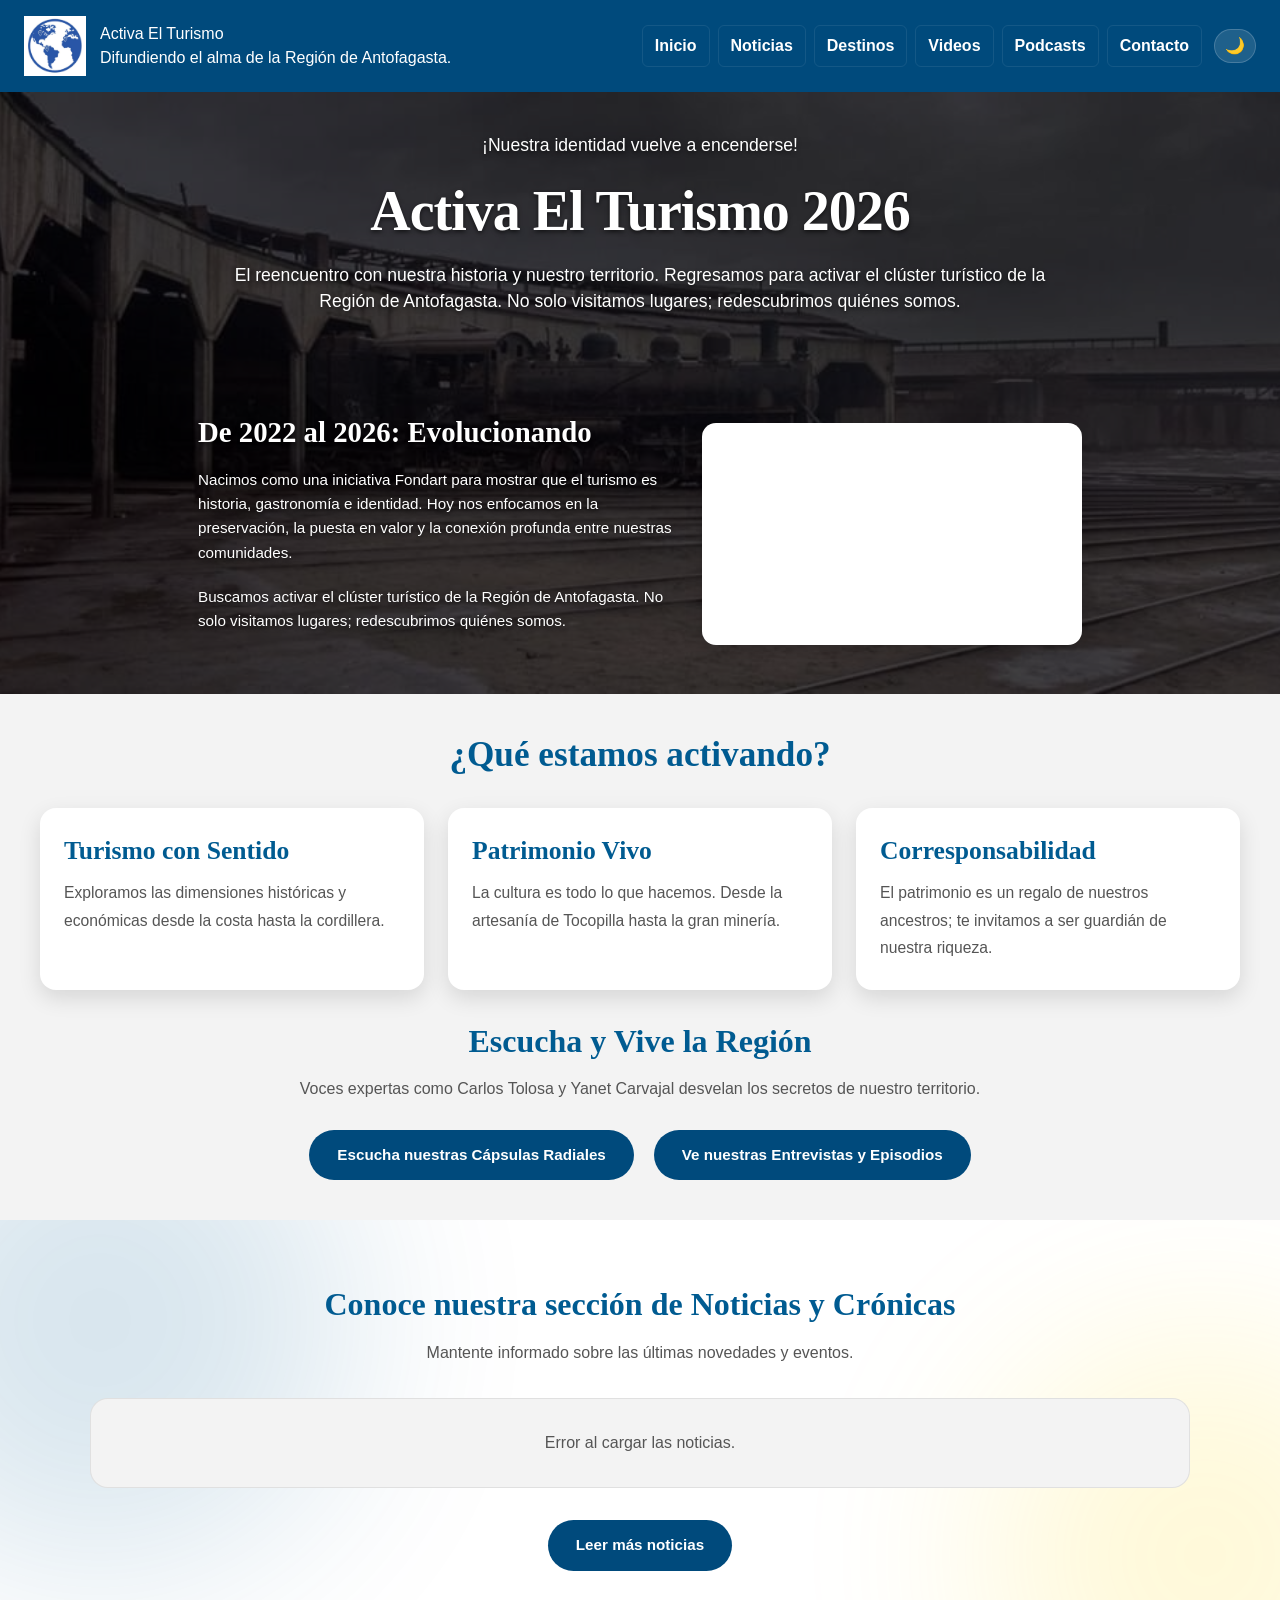
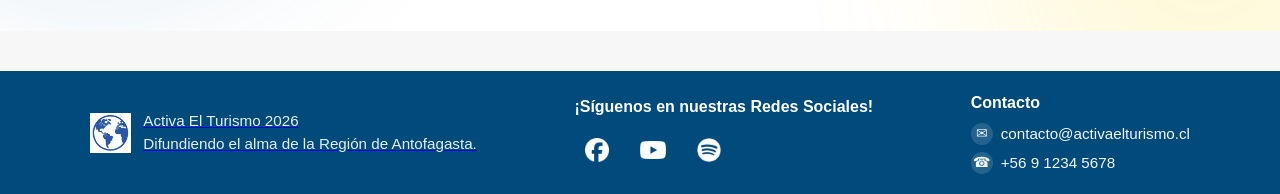
<file: index.html>
<!DOCTYPE html>
<html lang="es">
<head>
    <meta charset="UTF-8">
    <meta name="viewport" content="width=device-width, initial-scale=1.0">
    <title>Activa El Turismo </title>
    <link rel="stylesheet" href="css/styles.css">
</head>
<body>
    <header class="site-header">
        <div class="header-inner">
            <div class="logo-container">
                <a href="index.html" class="logo-link">
                    <img src="img/Logo ActivaelTurismo.png" alt="Activa el Turismo logo" class="site-logo">
                </a>
                <a href="index.html" class="logo-link site-title-link">Activa El Turismo <br> Difundiendo el alma de la Región de Antofagasta.</a>
            </div>

            <nav class="site-nav" aria-label="Main navigation">
                <a href="index.html" class="nav-link">Inicio</a>
                <a href="noticias.html" class="nav-link">Noticias</a>
                <a href="destinos.html" class="nav-link">Destinos</a>
                <a href="videos.html" class="nav-link">Videos</a>
                <a href="podcasts.html" class="nav-link">Podcasts</a>
                <a href="#site-footer" class="nav-link">Contacto</a>
                <button class="theme-toggle" id="theme-toggle" type="button" aria-label="Cambiar a modo oscuro">🌙</button>
            </nav>
        </div>
    </header>

    <main>
        <div class="dynamic-bg-wrapper">
            <div class="bg-slider">
                <div class="bg-slide active" style="background-image: url('img/estacion baquedano.jpg');"></div>
                <div class="bg-slide" style="background-image: url('img/mina chuquicamata.JPG');"></div>
                <div class="bg-slide" style="background-image: url('img/muelle salitrero.jpg');"></div>
                <div class="bg-slide" style="background-image: url('img/ruinas huancacha.jpg');"></div>
                <div class="bg-slide" style="background-image: url('img/pictograma.jpg');"></div>
                <div class="bg-overlay"></div>
            </div>
            
            <div class="dynamic-bg-content">
                <section class="hero">
                    <p>¡Nuestra identidad vuelve a encenderse!</p>
                    <h1>Activa El Turismo 2026</h1>
                    <p>El reencuentro con nuestra historia y nuestro territorio. Regresamos para activar el clúster turístico de la Región de Antofagasta. No solo visitamos lugares; redescubrimos quiénes somos.</p>
                </section>

                <section class="slider-section">
                    <div class="slider-wrapper">
                        <div class="slider-text">
                            <h2>De 2022 al 2026: Evolucionando</h2>
                            <p>Nacimos como una iniciativa Fondart para mostrar que el turismo es historia, gastronomía e identidad. Hoy nos enfocamos en la preservación, la puesta en valor y la conexión profunda entre nuestras comunidades.</p>
                            <p>Buscamos activar el clúster turístico de la Región de Antofagasta. No solo visitamos lugares; redescubrimos quiénes somos.</p>
                        </div>
                        <div class="video-embed-card">
                            <iframe src="https://www.youtube.com/embed/65KJf-vtt9I?si=HxEZ2-g8BBGHd6oU" title="Video destacado de Activa el Turismo" frameborder="0" allow="accelerometer; autoplay; clipboard-write; encrypted-media; gyroscope; picture-in-picture; web-share" referrerpolicy="strict-origin-when-cross-origin" allowfullscreen loading="lazy"></iframe>
                        </div>
                    </div>
                </section>
            </div>
        </div>
        <section class="feature-cards-section">
            <h2 class="section-title fade-in-up">¿Qué estamos activando?</h2>
            <div class="feature-cards">
                <article class="feature-card fade-in-up">
                    <h3>Turismo con Sentido</h3>
                    <p>Exploramos las dimensiones históricas y económicas desde la costa hasta la cordillera.</p>
                </article>
                <article class="feature-card fade-in-up delay-1">
                    <h3>Patrimonio Vivo</h3>
                    <p>La cultura es todo lo que hacemos. Desde la artesanía de Tocopilla hasta la gran minería.</p>
                </article>
                <article class="feature-card fade-in-up delay-2">
                    <h3>Corresponsabilidad</h3>
                    <p>El patrimonio es un regalo de nuestros ancestros; te invitamos a ser guardián de nuestra riqueza.</p>
                </article>
            </div>

            <h2 class="section-subtitle fade-in-up delay-1">Escucha y Vive la Región</h2>
            <p class="section-description fade-in-up delay-2">Voces expertas como Carlos Tolosa y Yanet Carvajal desvelan los secretos de nuestro territorio.</p>
            <div class="section-buttons fade-in-up delay-3">
                <a href="podcasts.html" class="action-btn">Escucha nuestras Cápsulas Radiales</a>
                <a href="videos.html" class="action-btn">Ve nuestras Entrevistas y Episodios</a>
            </div>
        </section>

        <section class="news-section">
            <div class="news-inner">
                <h2 class="news-title fade-in-up">Conoce nuestra sección de Noticias y Crónicas</h2>
                <p class="news-description fade-in-up delay-1">Mantente informado sobre las últimas novedades y eventos.</p>

                <div class="news-cards" id="recent-news-cards">
                    <div class="news-loading">Cargando noticias...</div>
                </div>
                
                <div style="text-align: center; margin-top: 32px;" class="fade-in-up delay-2">
                    <a href="noticias.html" class="action-btn">Leer más noticias</a>
                </div>
            </div>
        </section>
    </main>

    <button class="back-to-top" id="back-to-top" type="button" aria-label="Volver arriba">↑</button>

    <script src="js/main.js"></script>

    <footer id="site-footer" class="site-footer">
            <div class="footer-inner">
                <div class="footer-left">
                    <a href="index.html" class="logo-link footer-logo-link">
                        <img src="img/Logo ActivaelTurismo.png" alt="Activa el Turismo logo" class="footer-logo">
                    </a>
                    <a href="index.html">
                        <p class="footer-copy">Activa El Turismo 2026 <br> Difundiendo el alma de la Región de Antofagasta.</p>
                    </a>
                </div>
                <div class="footer-links">
                        <h3>¡Síguenos en nuestras Redes Sociales!</h3>
                    <div class="footer-socials-row">
                        <a href="https://www.facebook.com/activaelturismo/" class="footer-link footer-social" aria-label="Facebook"><img src="img/facebook-brands-solid.png" alt="Facebook">
                        </a>
                        <a href="https://www.youtube.com/@activaelturismo5733" class="footer-link footer-social" aria-label="YouTube"><img src="img/youtube-brands-solid.png" alt="YouTube">
                        </a>
                        <a href="https://open.spotify.com/show/64Todh3Bnbe72WPwACtRf4" class="footer-link footer-social" aria-label="Spotify"><img src="img/spotify-brands-solid.png" alt="Spotify">
                        </a>
                    </div>
                </div>
                <div class="footer-right">
                    <div class="footer-contact">
                        <h3>Contacto</h3>
                        <a href="mailto:contacto@activaelturismo.cl" class="footer-contact-link">
                            <span class="footer-contact-icon">✉</span>
                            contacto@activaelturismo.cl
                        </a>
                        <a href="tel:+56912345678" class="footer-contact-link">
                            <span class="footer-contact-icon">☎</span>
                            +56 9 1234 5678
                        </a>
                    </div>


                </div>
            </div>
        </footer>
    </body>
</html>
</file>
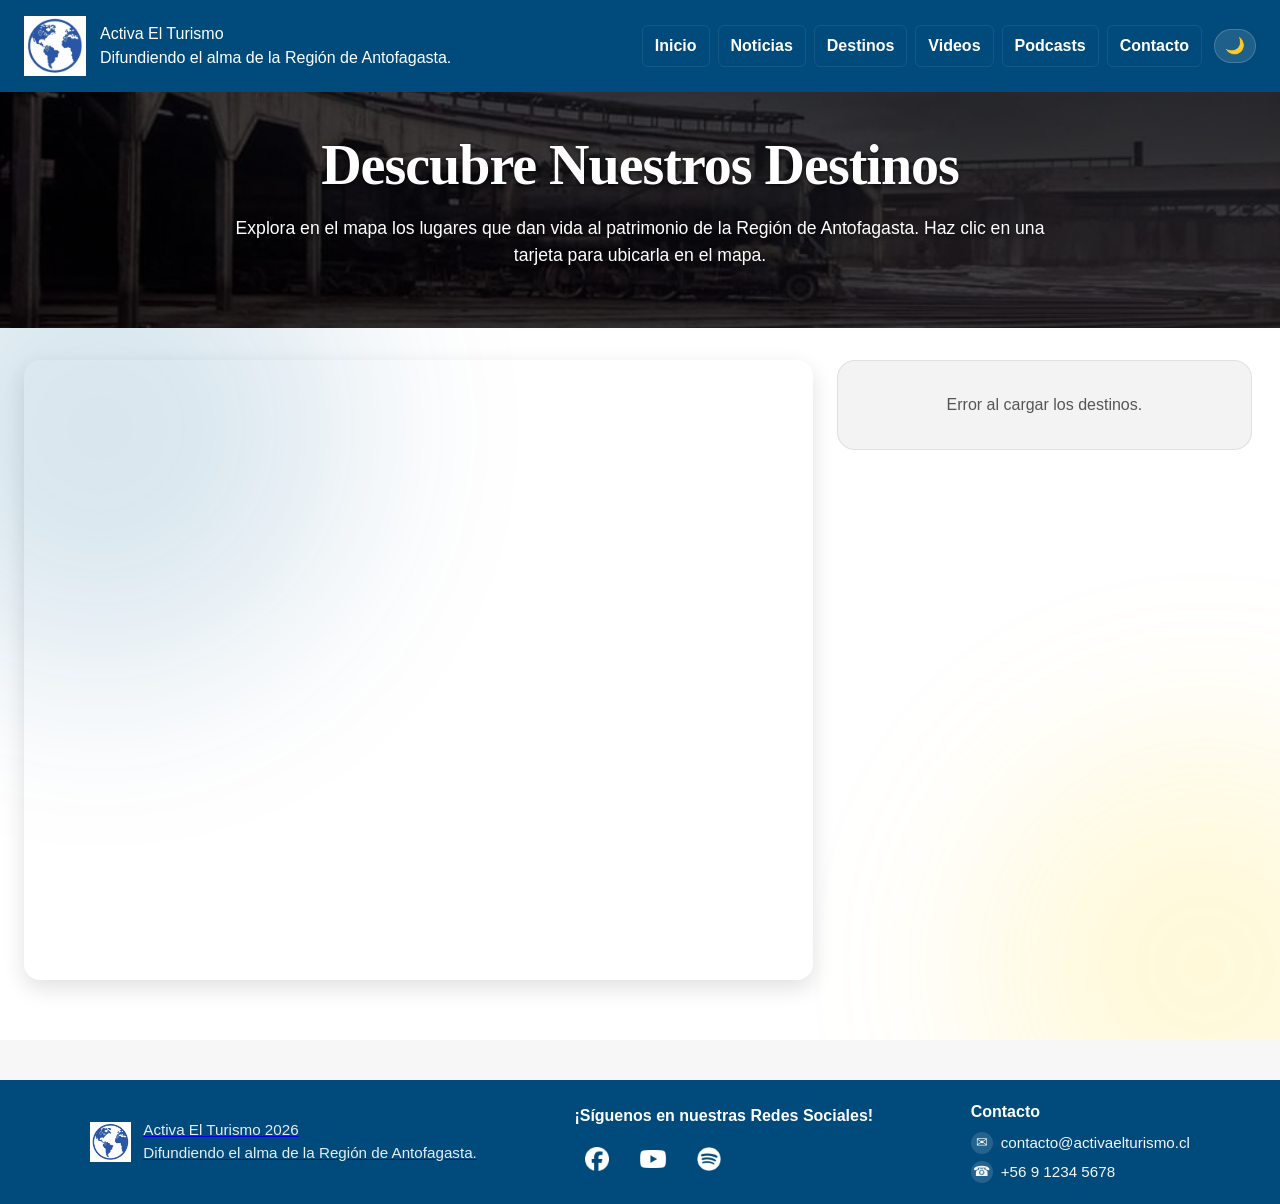
<file: destinos.html>
<!DOCTYPE html>
<html lang="es">
<head>
    <meta charset="UTF-8">
    <meta name="viewport" content="width=device-width, initial-scale=1.0">
    <title>Destinos - Activa El Turismo</title>
    <link rel="stylesheet" href="css/styles.css">
</head>
<body>
    <header class="site-header">
        <div class="header-inner">
            <div class="logo-container">
                <a href="index.html" class="logo-link">
                    <img src="img/Logo ActivaelTurismo.png" alt="Activa el Turismo logo" class="site-logo">
                </a>
                <a href="index.html" class="logo-link site-title-link">Activa El Turismo <br> Difundiendo el alma de la Región de Antofagasta.</a>
            </div>

            <nav class="site-nav" aria-label="Main navigation">
                <a href="index.html" class="nav-link">Inicio</a>
                <a href="noticias.html" class="nav-link">Noticias</a>
                <a href="destinos.html" class="nav-link">Destinos</a>
                <a href="videos.html" class="nav-link">Videos</a>
                <a href="podcasts.html" class="nav-link">Podcasts</a>
                <a href="#site-footer" class="nav-link">Contacto</a>
                <button class="theme-toggle" id="theme-toggle" type="button" aria-label="Cambiar a modo oscuro">🌙</button>
            </nav>
        </div>
    </header>

    <main>
        <div class="dynamic-bg-wrapper">
            <div class="bg-slider">
                <div class="bg-slide active" style="background-image: url('img/estacion baquedano.jpg');"></div>
                <div class="bg-slide" style="background-image: url('img/mina chuquicamata.JPG');"></div>
                <div class="bg-slide" style="background-image: url('img/muelle salitrero.jpg');"></div>
                <div class="bg-slide" style="background-image: url('img/ruinas huancacha.jpg');"></div>
                <div class="bg-slide" style="background-image: url('img/pictograma.jpg');"></div>
                <div class="bg-overlay"></div>
            </div>
            
            <div class="dynamic-bg-content">
                <section class="hero">
                    <h1>Descubre Nuestros Destinos</h1>
                    <p>Explora en el mapa los lugares que dan vida al patrimonio de la Región de Antofagasta. Haz clic en una tarjeta para ubicarla en el mapa.</p>
                </section>
            </div>
        </div>
        <section class="destinos-section" id="destinos" style="padding-top: 0;">

            <div class="destinos-layout">
                <div class="destinos-map-col" id="destinos-map-col">
                    <div class="destino-detail-panel" id="destino-detail">
                        <button type="button" class="destino-detail-close" id="destino-detail-close" aria-label="Cerrar">✕</button>
                        <span class="destino-tipo-badge" id="destino-detail-tipo"></span>
                        <h3 id="destino-detail-nombre"></h3>
                        <p class="destino-detail-direccion" id="destino-detail-direccion"></p>
                        <p class="destino-detail-descripcion" id="destino-detail-descripcion"></p>
                        <p class="destino-detail-dato" id="destino-detail-dato"></p>
                    </div>
                    <div class="map-container">
                        <iframe
                            id="destinos-map-iframe"
                            src="https://www.google.com/maps?q=Antofagasta,+Chile&output=embed"
                            allowfullscreen=""
                            loading="lazy"
                            referrerpolicy="no-referrer-when-downgrade"
                            title="Mapa de destinos turísticos - Región de Antofagasta">
                        </iframe>
                    </div>
                </div>

                <aside class="destinos-cards-col">
                    <div class="destinos-cards" id="destinos-cards">
                        <div class="news-loading">Cargando destinos...</div>
                    </div>
                </aside>
            </div>
        </section>
    </main>

    <button class="back-to-top" id="back-to-top" type="button" aria-label="Volver arriba">↑</button>

    <script src="js/main.js?v=2"></script>
    <script src="js/destinos.js?v=2"></script>

    <footer id="site-footer" class="site-footer">
        <div class="footer-inner">
            <div class="footer-left">
                <a href="index.html" class="logo-link footer-logo-link">
                    <img src="img/Logo ActivaelTurismo.png" alt="Activa el Turismo logo" class="footer-logo">
                </a>
                <a href="index.html">
                    <p class="footer-copy">Activa El Turismo 2026 <br> Difundiendo el alma de la Región de Antofagasta.</p>
                </a>
            </div>
            <div class="footer-links">
                <h3>¡Síguenos en nuestras Redes Sociales!</h3>
                <div class="footer-socials-row">
                    <a href="https://www.facebook.com/activaelturismo/" class="footer-link footer-social" aria-label="Facebook"><img src="img/facebook-brands-solid.png" alt="Facebook"></a>
                    <a href="https://www.youtube.com/@activaelturismo5733" class="footer-link footer-social" aria-label="YouTube"><img src="img/youtube-brands-solid.png" alt="YouTube"></a>
                    <a href="https://open.spotify.com/show/64Todh3Bnbe72WPwACtRf4" class="footer-link footer-social" aria-label="Spotify"><img src="img/spotify-brands-solid.png" alt="Spotify"></a>
                </div>
            </div>
            <div class="footer-right">
                <div class="footer-contact">
                    <h3>Contacto</h3>
                    <a href="mailto:contacto@activaelturismo.cl" class="footer-contact-link">
                        <span class="footer-contact-icon">✉</span>
                        contacto@activaelturismo.cl
                    </a>
                    <a href="tel:+56912345678" class="footer-contact-link">
                        <span class="footer-contact-icon">☎</span>
                        +56 9 1234 5678
                    </a>
                </div>
            </div>
        </div>
    </footer>
</body>
</html>
</file>
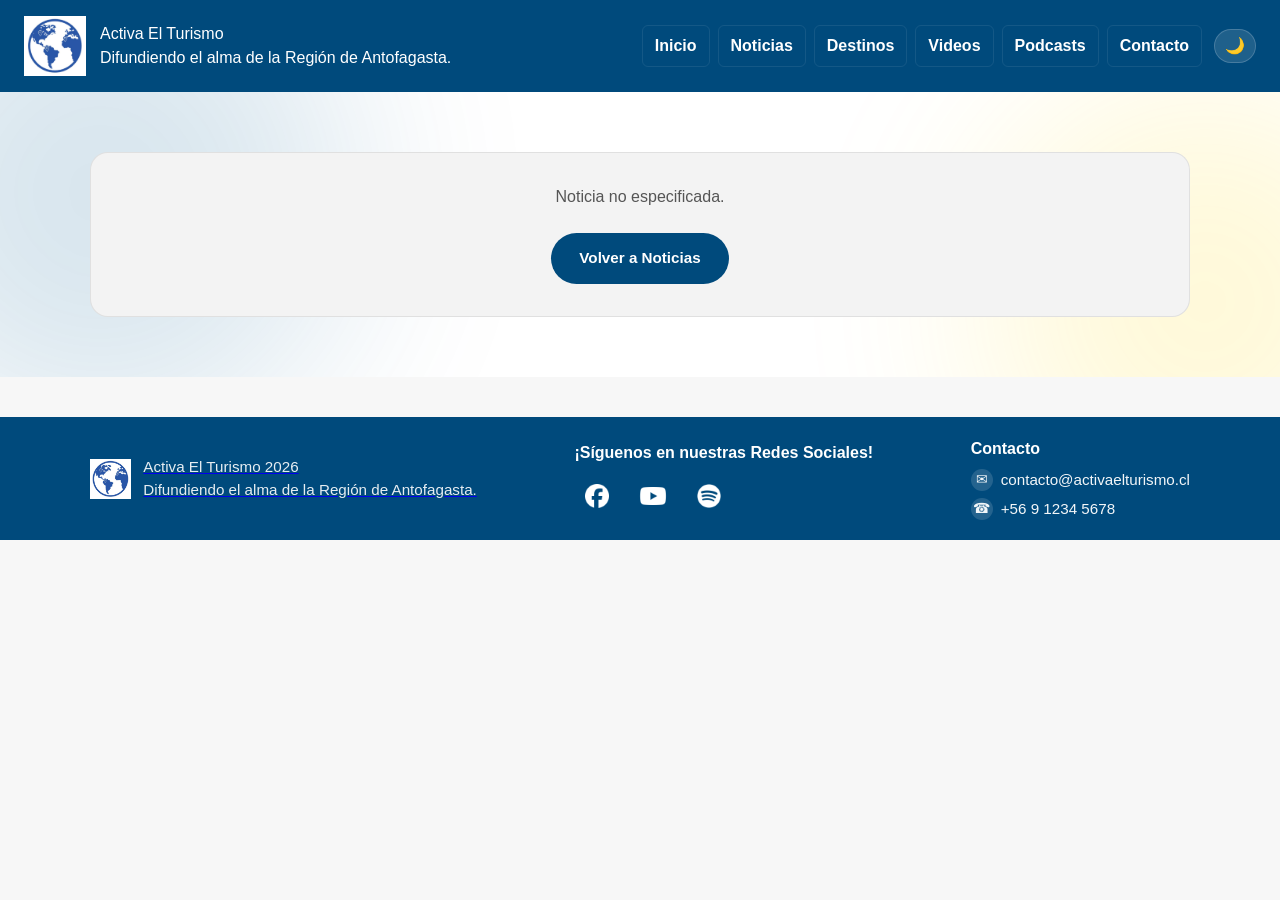
<file: noticia_completa.html>
<!DOCTYPE html>
<html lang="es">
<head>
    <meta charset="UTF-8">
    <meta name="viewport" content="width=device-width, initial-scale=1.0">
    <title>Detalle de Noticia - Activa El Turismo</title>
    <link rel="stylesheet" href="css/styles.css">
</head>
<body>
    <header class="site-header">
        <div class="header-inner">
            <div class="logo-container">
                <a href="index.html" class="logo-link">
                    <img src="img/Logo ActivaelTurismo.png" alt="Activa el Turismo logo" class="site-logo">
                </a>
                <a href="index.html" class="logo-link site-title-link">Activa El Turismo <br> Difundiendo el alma de la Región de Antofagasta.</a>
            </div>

            <nav class="site-nav" aria-label="Main navigation">
                <a href="index.html" class="nav-link">Inicio</a>
                <a href="noticias.html" class="nav-link active">Noticias</a>
                <a href="destinos.html" class="nav-link">Destinos</a>
                <a href="videos.html" class="nav-link">Videos</a>
                <a href="podcasts.html" class="nav-link">Podcasts</a>
                <a href="#site-footer" class="nav-link">Contacto</a>
                <button class="theme-toggle" id="theme-toggle" type="button" aria-label="Cambiar a modo oscuro">🌙</button>
            </nav>
        </div>
    </header>

    <main>
        <section class="news-section">
            <div class="news-inner">
                <div id="single-news-container">
                    <div class="news-loading">Cargando noticia...</div>
                </div>
            </div>
        </section>
    </main>

    <button class="back-to-top" id="back-to-top" type="button" aria-label="Volver arriba">↑</button>

    <script src="js/main.js"></script>
    
    <footer id="site-footer" class="site-footer">
        <div class="footer-inner">
            <div class="footer-left">
                <a href="index.html" class="logo-link footer-logo-link">
                    <img src="img/Logo ActivaelTurismo.png" alt="Activa el Turismo logo" class="footer-logo">
                </a>
                <a href="index.html">
                    <p class="footer-copy">Activa El Turismo 2026 <br> Difundiendo el alma de la Región de Antofagasta.</p>
                </a>
            </div>
            <div class="footer-links">
                <h3>¡Síguenos en nuestras Redes Sociales!</h3>
                <div class="footer-socials-row">
                    <a href="https://www.facebook.com/activaelturismo/" class="footer-link footer-social" aria-label="Facebook"><img src="img/facebook-brands-solid.png" alt="Facebook"></a>
                    <a href="https://www.youtube.com/@activaelturismo5733" class="footer-link footer-social" aria-label="YouTube"><img src="img/youtube-brands-solid.png" alt="YouTube"></a>
                    <a href="https://open.spotify.com/show/64Todh3Bnbe72WPwACtRf4" class="footer-link footer-social" aria-label="Spotify"><img src="img/spotify-brands-solid.png" alt="Spotify"></a>
                </div>
            </div>
            <div class="footer-right">
                <div class="footer-contact">
                    <h3>Contacto</h3>
                    <a href="mailto:contacto@activaelturismo.cl" class="footer-contact-link">
                        <span class="footer-contact-icon">✉</span>
                        contacto@activaelturismo.cl
                    </a>
                    <a href="tel:+56912345678" class="footer-contact-link">
                        <span class="footer-contact-icon">☎</span>
                        +56 9 1234 5678
                    </a>
                </div>
            </div>
        </div>
    </footer>
</body>
</html>
</file>
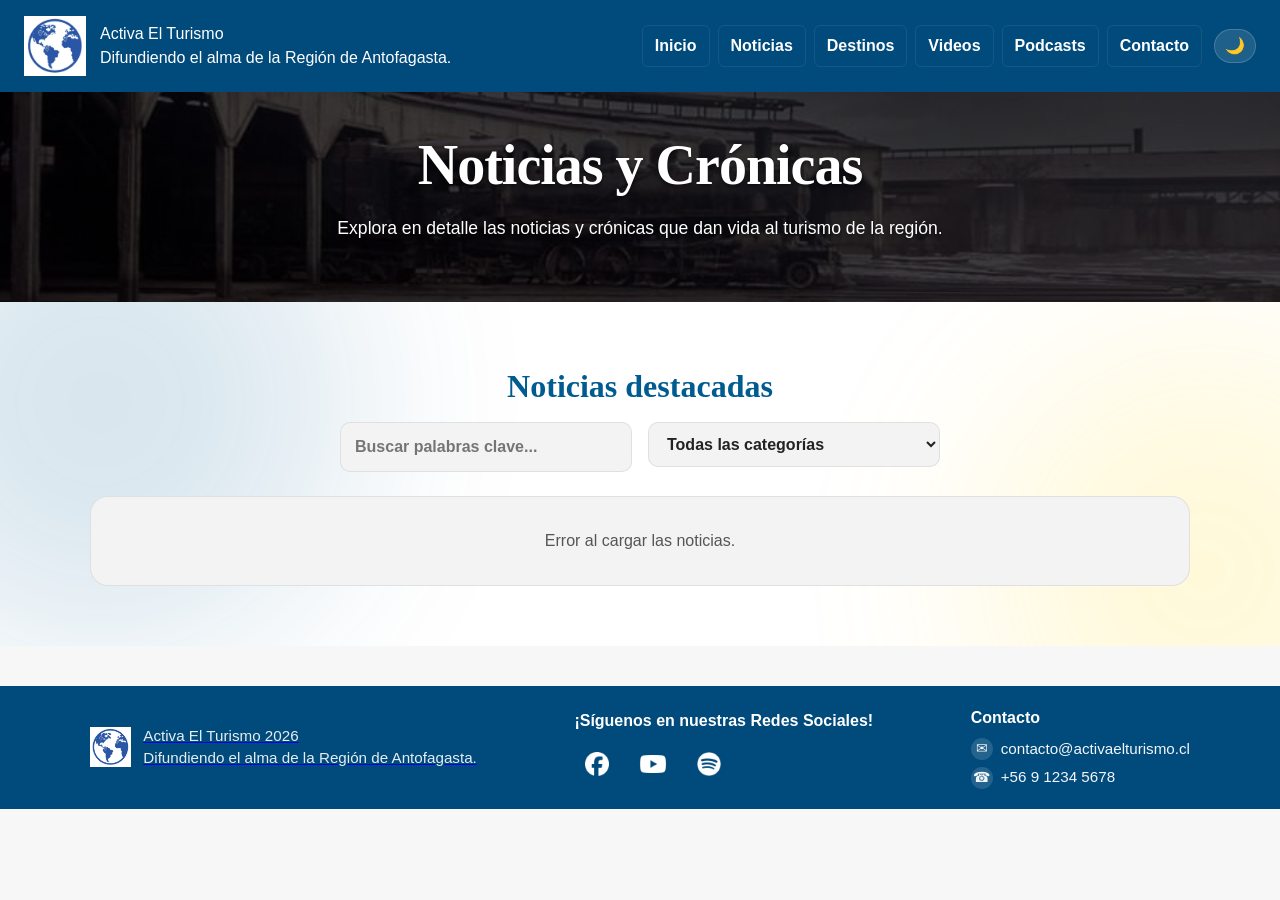
<file: noticias.html>
<!DOCTYPE html>
<html lang="es">
<head>
    <meta charset="UTF-8">
    <meta name="viewport" content="width=device-width, initial-scale=1.0">
    <title>Activa El Turismo</title>
    <link rel="stylesheet" href="css/styles.css">
</head>
<body>
    <header class="site-header">
        <div class="header-inner">
            <div class="logo-container">
                <a href="index.html" class="logo-link">
                    <img src="img/Logo ActivaelTurismo.png" alt="Activa el Turismo logo" class="site-logo">
                </a>
                <a href="index.html" class="logo-link site-title-link">Activa El Turismo <br> Difundiendo el alma de la Región de Antofagasta.</a>
            </div>

            <nav class="site-nav" aria-label="Main navigation">
                <a href="index.html" class="nav-link">Inicio</a>
                <a href="noticias.html" class="nav-link">Noticias</a>
                <a href="destinos.html" class="nav-link">Destinos</a>
                <a href="videos.html" class="nav-link">Videos</a>
                <a href="podcasts.html" class="nav-link">Podcasts</a>
                <a href="#site-footer" class="nav-link">Contacto</a>
                <button class="theme-toggle" id="theme-toggle" type="button" aria-label="Cambiar a modo oscuro">🌙</button>
            </nav>
        </div>
    </header>

    <main>
        <div class="dynamic-bg-wrapper">
            <div class="bg-slider">
                <div class="bg-slide active" style="background-image: url('img/estacion baquedano.jpg');"></div>
                <div class="bg-slide" style="background-image: url('img/mina chuquicamata.JPG');"></div>
                <div class="bg-slide" style="background-image: url('img/muelle salitrero.jpg');"></div>
                <div class="bg-slide" style="background-image: url('img/ruinas huancacha.jpg');"></div>
                <div class="bg-slide" style="background-image: url('img/pictograma.jpg');"></div>
                <div class="bg-overlay"></div>
            </div>
            
            <div class="dynamic-bg-content">
                <section class="hero">
                    <h1>Noticias y Crónicas</h1>
                    <p>Explora en detalle las noticias y crónicas que dan vida al turismo de la región.</p>
                </section>
            </div>
        </div>
        <section class="news-section">
            <div class="news-inner">
                <h2 class="news-title">Noticias destacadas</h2>
                
                <div class="news-filters form-grid" style="margin-bottom: 24px; max-width: 600px; margin-left: auto; margin-right: auto;">
                    <label class="form-field">
                        <input type="text" id="search-input" placeholder="Buscar palabras clave...">
                    </label>
                    <label class="form-field">
                        <select id="category-filter">
                            <option value="">Todas las categorías</option>
                        </select>
                    </label>
                </div>

                <div class="news-cards" id="news-cards">
                    <div class="news-loading">Cargando noticias...</div>
                </div>
            </div>
        </section>
    </main>

    <button class="back-to-top" id="back-to-top" type="button" aria-label="Volver arriba">↑</button>

    <script src="js/main.js"></script>
    
    <footer id="site-footer" class="site-footer">
        <div class="footer-inner">
            <div class="footer-left">
                <a href="index.html" class="logo-link footer-logo-link">
                    <img src="img/Logo ActivaelTurismo.png" alt="Activa el Turismo logo" class="footer-logo">
                </a>
                <a href="index.html">
                    <p class="footer-copy">Activa El Turismo 2026 <br> Difundiendo el alma de la Región de Antofagasta.</p>
                </a>
            </div>
            <div class="footer-links">
                <h3>¡Síguenos en nuestras Redes Sociales!</h3>
                <div class="footer-socials-row">
                    <a href="https://www.facebook.com/activaelturismo/" class="footer-link footer-social" aria-label="Facebook"><img src="img/facebook-brands-solid.png" alt="Facebook"></a>
                    <a href="https://www.youtube.com/@activaelturismo5733" class="footer-link footer-social" aria-label="YouTube"><img src="img/youtube-brands-solid.png" alt="YouTube"></a>
                    <a href="https://open.spotify.com/show/64Todh3Bnbe72WPwACtRf4" class="footer-link footer-social" aria-label="Spotify"><img src="img/spotify-brands-solid.png" alt="Spotify"></a>
                </div>
            </div>
            <div class="footer-right">
                <div class="footer-contact">
                    <h3>Contacto</h3>
                    <a href="mailto:contacto@activaelturismo.cl" class="footer-contact-link">
                        <span class="footer-contact-icon">✉</span>
                        contacto@activaelturismo.cl
                    </a>
                    <a href="tel:+56912345678" class="footer-contact-link">
                        <span class="footer-contact-icon">☎</span>
                        +56 9 1234 5678
                    </a>
                </div>
            </div>
        </div>
    </footer>
</body>
</html>
</file>
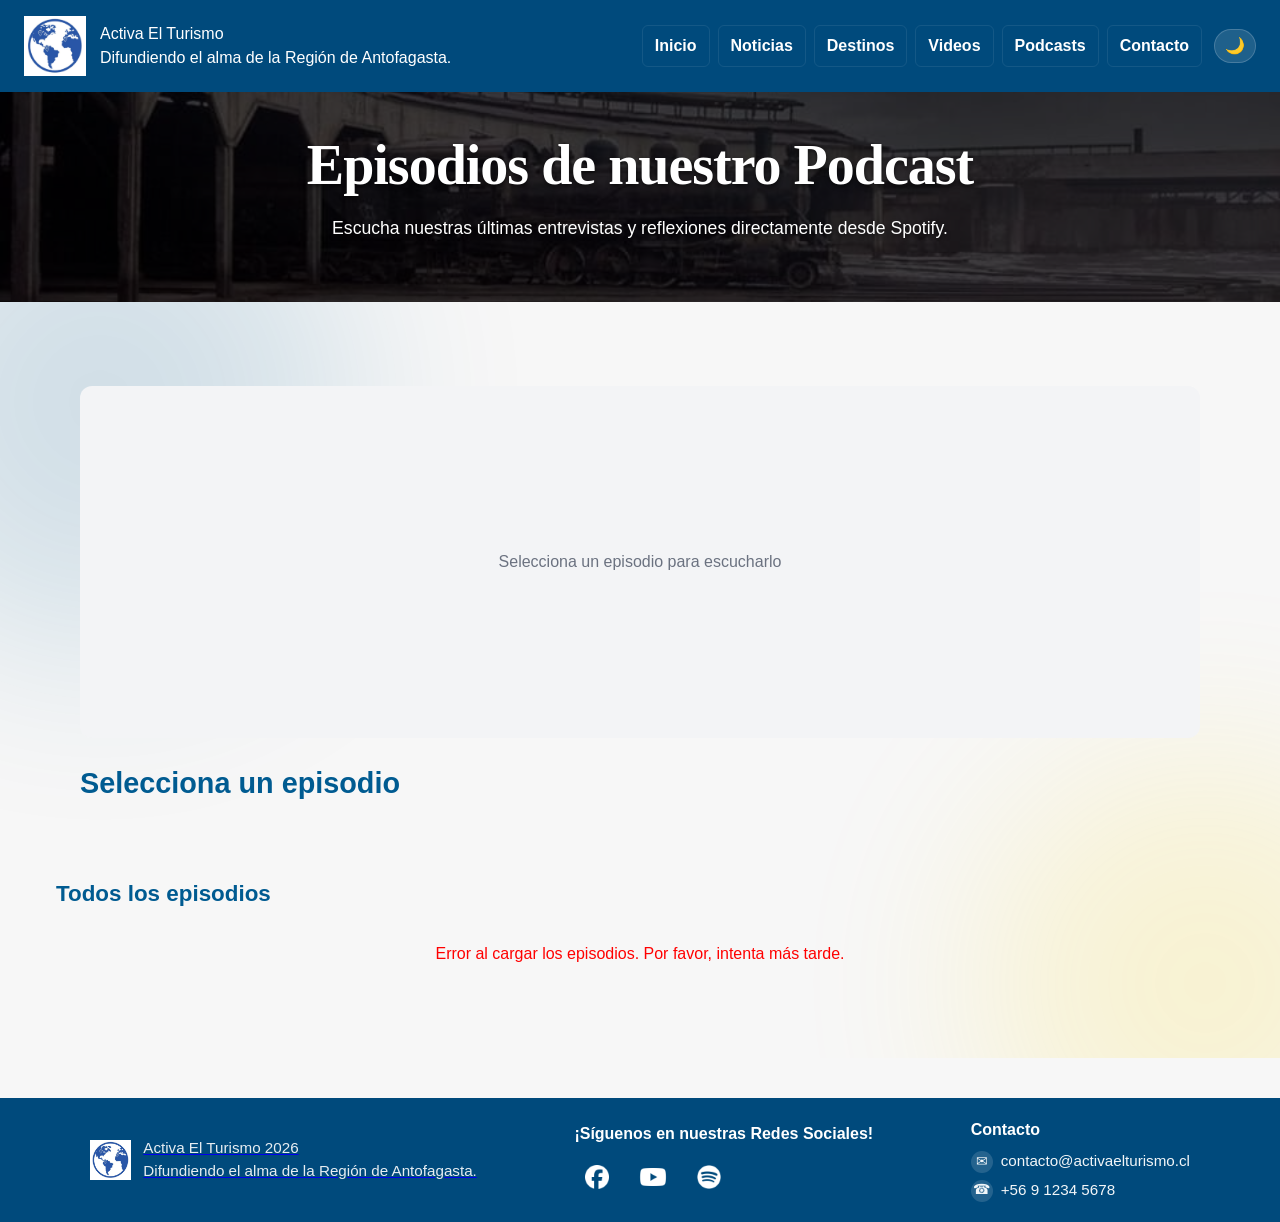
<file: podcasts.html>
<!DOCTYPE html>
<html lang="es">
<head>
    <meta charset="UTF-8">
    <meta name="viewport" content="width=device-width, initial-scale=1.0">
    <title>Activa El Turismo</title>
    <link rel="stylesheet" href="css/styles.css">
</head>
<body>
    <header class="site-header">
        <div class="header-inner">
            <div class="logo-container">
                <a href="index.html" class="logo-link">
                    <img src="img/Logo ActivaelTurismo.png" alt="Activa el Turismo logo" class="site-logo">
                </a>
                <a href="index.html" class="logo-link site-title-link">Activa El Turismo <br> Difundiendo el alma de la Región de Antofagasta.</a>
            </div>

            <nav class="site-nav" aria-label="Main navigation">
                <a href="index.html" class="nav-link">Inicio</a>
                <a href="noticias.html" class="nav-link">Noticias</a>
                <a href="destinos.html" class="nav-link">Destinos</a>
                <a href="videos.html" class="nav-link">Videos</a>
                <a href="podcasts.html" class="nav-link">Podcasts</a>
                <a href="#site-footer" class="nav-link">Contacto</a>
                <button class="theme-toggle" id="theme-toggle" type="button" aria-label="Cambiar a modo oscuro">🌙</button>
            </nav>
        </div>
    </header>

    <main>
        <div class="dynamic-bg-wrapper">
            <div class="bg-slider">
                <div class="bg-slide active" style="background-image: url('img/estacion baquedano.jpg');"></div>
                <div class="bg-slide" style="background-image: url('img/mina chuquicamata.JPG');"></div>
                <div class="bg-slide" style="background-image: url('img/muelle salitrero.jpg');"></div>
                <div class="bg-slide" style="background-image: url('img/ruinas huancacha.jpg');"></div>
                <div class="bg-slide" style="background-image: url('img/pictograma.jpg');"></div>
                <div class="bg-overlay"></div>
            </div>
            
            <div class="dynamic-bg-content">
                <section class="hero">
                    <h1>Episodios de nuestro Podcast</h1>
                    <p>Escucha nuestras últimas entrevistas y reflexiones directamente desde Spotify.</p>
                </section>
            </div>
        </div>

        <section class="podcasts-section">
            <div class="podcasts-container" style="max-width: 1200px; margin: 0 auto; padding: 0 1rem;">
                <!-- Reproductor -->
                <div id="main-player-container" style="margin-bottom: 2rem; background: var(--card-bg); border-radius: 12px; padding: 1.5rem; box-shadow: var(--shadow);">
                    <div id="main-player-wrapper" style="width: 100%; min-height: 352px; display: flex; justify-content: center; align-items: center; background: #f3f4f6; border-radius: 12px; margin-bottom: 1.5rem;">
                        <p style="color: #6b7280;">Selecciona un episodio para escucharlo</p>
                    </div>
                    <h2 id="main-player-title" style="margin-bottom: 0.5rem; color: var(--heading-color); font-size: 1.8rem;">Selecciona un episodio</h2>
                    <p id="main-player-desc" style="color: var(--text-muted); line-height: 1.6;"></p>
                    <p id="main-player-meta" style="color: var(--primary-color); font-weight: 500; margin-top: 1rem; font-size: 0.9rem;"></p>
                </div>

                <!-- Lista de Episodios -->
                <h3 style="margin-bottom: 1rem; color: var(--heading-color); font-size: 1.4rem;">Todos los episodios</h3>
                <div id="episodes-list" class="episodes-list" style="display: grid; gap: 1rem;">
                    <p style="text-align: center; color: var(--text-muted);">Cargando episodios...</p>
                </div>
            </div>
        </section>
    </main>

    <button class="back-to-top" id="back-to-top" type="button" aria-label="Volver arriba">↑</button>

    <script src="js/main.js?v=2"></script>
    <script src="js/podcasts.js?v=2"></script>

    <footer id="site-footer" class="site-footer">
        <div class="footer-inner">
            <div class="footer-left">
                <a href="index.html" class="logo-link footer-logo-link">
                    <img src="img/Logo ActivaelTurismo.png" alt="Activa el Turismo logo" class="footer-logo">
                </a>
                <a href="index.html">
                    <p class="footer-copy">Activa El Turismo 2026 <br> Difundiendo el alma de la Región de Antofagasta.</p>
                </a>
            </div>
            <div class="footer-links">
                <h3>¡Síguenos en nuestras Redes Sociales!</h3>
                <div class="footer-socials-row">
                    <a href="https://www.facebook.com/activaelturismo/" class="footer-link footer-social" aria-label="Facebook"><img src="img/facebook-brands-solid.png" alt="Facebook"></a>
                    <a href="https://www.youtube.com/@activaelturismo5733" class="footer-link footer-social" aria-label="YouTube"><img src="img/youtube-brands-solid.png" alt="YouTube"></a>
                    <a href="https://open.spotify.com/show/64Todh3Bnbe72WPwACtRf4" class="footer-link footer-social" aria-label="Spotify"><img src="img/spotify-brands-solid.png" alt="Spotify"></a>
                </div>
            </div>
            <div class="footer-right">
                <div class="footer-contact">
                    <h3>Contacto</h3>
                    <a href="mailto:contacto@activaelturismo.cl" class="footer-contact-link">
                        <span class="footer-contact-icon">✉</span>
                        contacto@activaelturismo.cl
                    </a>
                    <a href="tel:+56912345678" class="footer-contact-link">
                        <span class="footer-contact-icon">☎</span>
                        +56 9 1234 5678
                    </a>
                </div>
            </div>
        </div>
    </footer>
</body>
</html>
</file>
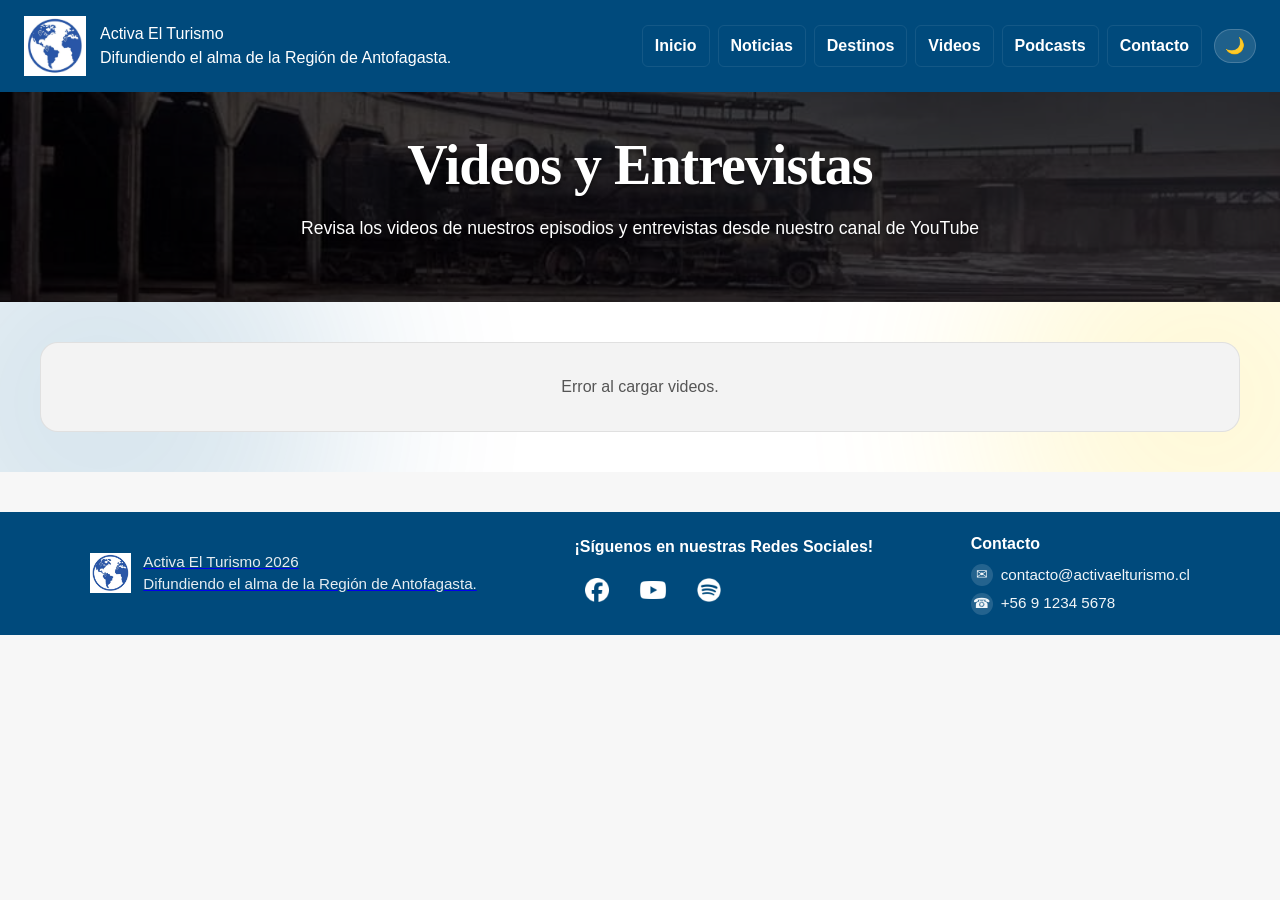
<file: videos.html>
<!DOCTYPE html>
<html lang="es">
<head>
    <meta charset="UTF-8">
    <meta name="viewport" content="width=device-width, initial-scale=1.0">
    <title>Activa El Turismo</title>
    <link rel="stylesheet" href="css/styles.css">
</head>
<body>
    <header class="site-header">
        <div class="header-inner">
            <div class="logo-container">
                <a href="index.html" class="logo-link">
                    <img src="img/Logo ActivaelTurismo.png" alt="Activa el Turismo logo" class="site-logo">
                </a>
                <a href="index.html" class="logo-link site-title-link">Activa El Turismo <br> Difundiendo el alma de la Región de Antofagasta.</a>
            </div>

            <nav class="site-nav" aria-label="Main navigation">
                <a href="index.html" class="nav-link">Inicio</a>
                <a href="noticias.html" class="nav-link">Noticias</a>
                <a href="destinos.html" class="nav-link">Destinos</a>
                <a href="videos.html" class="nav-link">Videos</a>
                <a href="podcasts.html" class="nav-link">Podcasts</a>
                <a href="#site-footer" class="nav-link">Contacto</a>
                <button class="theme-toggle" id="theme-toggle" type="button" aria-label="Cambiar a modo oscuro">🌙</button>
            </nav>
        </div>
    </header>

    <main>
        <div class="dynamic-bg-wrapper">
            <div class="bg-slider">
                <div class="bg-slide active" style="background-image: url('img/estacion baquedano.jpg');"></div>
                <div class="bg-slide" style="background-image: url('img/mina chuquicamata.JPG');"></div>
                <div class="bg-slide" style="background-image: url('img/muelle salitrero.jpg');"></div>
                <div class="bg-slide" style="background-image: url('img/ruinas huancacha.jpg');"></div>
                <div class="bg-slide" style="background-image: url('img/pictograma.jpg');"></div>
                <div class="bg-overlay"></div>
            </div>
            
            <div class="dynamic-bg-content">
                <section class="hero">
                    <h1>Videos y Entrevistas</h1>
                    <p>Revisa los videos de nuestros episodios y entrevistas desde nuestro canal de YouTube</p>
                </section>
            </div>
        </div>

        <section class="videos-section" style="padding: 40px 24px;">
            <div class="episodes-list" id="video-cards-container" style="max-width: 1200px; margin: 0 auto;">
                <div class="news-loading" style="text-align: center; padding: 40px; color: var(--text-muted);">Cargando videos...</div>
            </div>
        </section>
    </main>

    <button class="back-to-top" id="back-to-top" type="button" aria-label="Volver arriba">↑</button>

    <script src="js/main.js"></script>

    <footer id="site-footer" class="site-footer">
        <div class="footer-inner">
            <div class="footer-left">
                <a href="index.html" class="logo-link footer-logo-link">
                    <img src="img/Logo ActivaelTurismo.png" alt="Activa el Turismo logo" class="footer-logo">
                </a>
                <a href="index.html">
                    <p class="footer-copy">Activa El Turismo 2026 <br> Difundiendo el alma de la Región de Antofagasta.</p>
                </a>
            </div>
            <div class="footer-links">
                <h3>¡Síguenos en nuestras Redes Sociales!</h3>
                <div class="footer-socials-row">
                    <a href="https://www.facebook.com/activaelturismo/" class="footer-link footer-social" aria-label="Facebook"><img src="img/facebook-brands-solid.png" alt="Facebook"></a>
                    <a href="https://www.youtube.com/@activaelturismo5733" class="footer-link footer-social" aria-label="YouTube"><img src="img/youtube-brands-solid.png" alt="YouTube"></a>
                    <a href="https://open.spotify.com/show/64Todh3Bnbe72WPwACtRf4" class="footer-link footer-social" aria-label="Spotify"><img src="img/spotify-brands-solid.png" alt="Spotify"></a>
                </div>
            </div>
            <div class="footer-right">
                <div class="footer-contact">
                    <h3>Contacto</h3>
                    <a href="mailto:contacto@activaelturismo.cl" class="footer-contact-link">
                        <span class="footer-contact-icon">✉</span>
                        contacto@activaelturismo.cl
                    </a>
                    <a href="tel:+56912345678" class="footer-contact-link">
                        <span class="footer-contact-icon">☎</span>
                        +56 9 1234 5678
                    </a>
                </div>
            </div>
        </div>
    </footer>
</body>
</html>
</file>
<file: css/styles.css>
:root {
    --background: #f7f7f7;
    --surface: #ffffff;
    --surface-muted: #f3f3f3;
    --header-bg: #004a7c;
    --header-text: #ffffff;
    --accent: #ffd700;
    --heading-color: #005b91;
    --text-main: #222;
    --text-muted: #555;
    --border-color: rgba(0,0,0,0.08);
    --shadow: rgba(0, 0, 0, 0.12);
}

body.dark-mode {
    --background: #10131a;
    --surface: #171c27;
    --surface-muted: #202634;
    --header-bg: #06243d;
    --header-text: #f4f7fb;
    --accent: #ffcf33;
    --heading-color: #ffd166;
    --text-main: #f4f7fb;
    --text-muted: #c8d1e0;
    --border-color: rgba(255,255,255,0.12);
    --shadow: rgba(0, 0, 0, 0.35);
}

@import url('https://fonts.googleapis.com/css2?family=Poppins:wght@400;600;700&display=swap');
@import url('https://fonts.googleapis.com/css2?family=Playfair+Display:wght@700;800&display=swap');

* {
    box-sizing: border-box;
    margin: 0;
    padding: 0;
}

body {
    font-family: 'Poppins', sans-serif;
    line-height: 1.5;
    background: var(--background);
    color: var(--text-main);
    transition: background 180ms ease, color 180ms ease;
}

.site-header {
    background: var(--header-bg);
    padding: 16px 24px;
    color: var(--header-text);
}

.header-inner {
    display: flex;
    align-items: center;
    gap: 20px;
}

.logo-container {
    display: flex;
    align-items: center;
    gap: 14px;
}

.logo-link {
    display: inline-flex;
    align-items: center;
    text-decoration: none;
    color: inherit;
}

.footer-logo-link {
    display: inline-flex;
    align-items: center;
}

.site-logo {
    max-height: 60px;
    width: auto;
    display: block;
}

.site-title {
    font-size: 1.5rem;
    font-weight: 700;
}

.site-nav {
    margin-left: auto;
    display: flex;
    gap: 8px;
    align-items: center;
}

.nav-link {
    color: var(--header-text);
    text-decoration: none;
    padding: 8px 12px;
    border-radius: 6px;
    font-weight: 600;
    background: transparent;
    border: 1px solid rgba(255,255,255,0.08);
    transition: background 150ms ease, transform 120ms ease;
}

.nav-link:hover {
    background: rgba(255,255,255,0.06);
    transform: translateY(-1px);
}

.theme-toggle {
    border: 1px solid rgba(255,255,255,0.18);
    background: rgba(255,255,255,0.12);
    color: var(--header-text);
    border-radius: 999px;
    padding: 8px 10px;
    cursor: pointer;
    font-size: 1rem;
    line-height: 1;
    margin-left: 4px;
}

.theme-toggle:hover {
    background: rgba(255,255,255,0.2);
}

.back-to-top {
    position: fixed;
    right: 20px;
    bottom: 20px;
    z-index: 1000;
    width: 48px;
    height: 48px;
    border: none;
    border-radius: 50%;
    background: var(--header-bg);
    color: var(--header-text);
    font-size: 1.25rem;
    cursor: pointer;
    box-shadow: 0 8px 24px rgba(0, 0, 0, 0.2);
    display: none;
    align-items: center;
    justify-content: center;
}

.back-to-top:hover {
    filter: brightness(1.08);
}

.back-to-top.visible {
    display: flex;
}

@media (max-width: 700px) {
    .header-inner {
        flex-direction: column;
        align-items: flex-start;
        gap: 12px;
    }

    .site-nav {
        width: 100%;
        flex-wrap: wrap;
        gap: 6px;
    }

    .nav-link {
        flex: 1 1 auto;
        text-align: center;
    }
}

.hero {
    padding: 40px 24px;
    max-width: 900px;
    margin: 0 auto;
    text-align: center;
}

.hero h1 {
    font-size: 3.5rem;
    margin-bottom: 16px;
    text-align: center;
    font-family: 'Playfair Display', serif;
    font-weight: 800;
    color: var(--heading-color);
    letter-spacing: -1px;
    line-height: 1.2;
}

.hero p {
    font-size: 1.1rem;
    color: var(--text-muted);
    text-align: center;
    margin-bottom: 20px;
}

/* Footer */
.site-footer {
    background: var(--header-bg);
    color: var(--header-text);
    padding: 20px 24px;
    margin-top: 40px;
}

.footer-inner {
    max-width: 1100px;
    margin: 0 auto;
    display: flex;
    align-items: center;
    justify-content: space-between;
    gap: 12px;
}

.footer-left {
    display: flex;
    align-items: center;
    gap: 12px;
}

.footer-logo {
    max-height: 40px;
    width: auto;
}

.footer-copy {
    color: rgba(255,255,255,0.9);
    font-size: 0.95rem;
}

.footer-right {
    display: flex;
    flex-direction: column;
    align-items: flex-end;
    gap: 12px;
}

.footer-contact {
    display: flex;
    flex-direction: column;
    gap: 6px;
}

.footer-contact h3 {
    font-size: 1rem;
    margin-bottom: 2px;
    color: var(--header-text);
}

.footer-contact-link {
    display: inline-flex;
    align-items: center;
    gap: 8px;
    color: rgba(255,255,255,0.95);
    text-decoration: none;
    font-size: 0.95rem;
}

.footer-contact-icon {
    display: inline-flex;
    align-items: center;
    justify-content: center;
    width: 22px;
    height: 22px;
    border-radius: 50%;
    background: rgba(255,255,255,0.14);
    font-size: 0.85rem;
}

.footer-links {
    display: flex;
    flex-direction: column;
    align-items: flex-start;
    gap: 8px;
}

.footer-links h3 {
    font-size: 1rem;
    margin-bottom: 2px;
    color: var(--header-text);
}

.footer-link {
    color: rgba(255,255,255,0.9);
    text-decoration: none;
    font-size: 0.95rem;
    padding: 6px 8px;
    border-radius: 8px;
    display: inline-flex;
    align-items: center;
    gap: 8px;
}

.footer-link:hover {
    background: rgba(255,255,255,0.08);
}

.footer-socials-row {
    display: flex;
    flex-direction: row;
    gap: 10px;
    align-items: center;
}

.footer-link img,
.footer-social i {
    width: 30px;
    height: 30px;
    display: inline-flex;
    align-items: center;
    justify-content: center;
    object-fit: contain;
    /* ensure icons appear white */
    filter: brightness(0) invert(1);
    color: #ffffff;
}

@media (max-width: 700px) {
    .footer-inner {
        flex-direction: column;
        align-items: flex-start;
        gap: 10px;
    }

    .footer-right {
        align-items: flex-start;
        width: 100%;
    }

    .footer-links {
        width: 100%;
        justify-content: flex-start;
        flex-wrap: wrap;
    }
}

.panel-form-section {
    padding: 0 24px 40px;
    max-width: 1000px;
    margin: 0 auto;
}

.panel-form-section .news-btn {
    display: inline-block;
    margin-bottom: 22px;
}

.panel-form-card {
    background: var(--surface);
    border: 1px solid var(--border-color);
    border-radius: 18px;
    padding: 28px;
    box-shadow: 0 10px 30px var(--shadow);
}

.panel-form-card h2 {
    font-family: 'Playfair Display', serif;
    color: var(--heading-color);
    margin-bottom: 20px;
}

.form-grid {
    display: grid;
    grid-template-columns: repeat(2, minmax(0, 1fr));
    gap: 16px;
}

.form-field {
    display: flex;
    flex-direction: column;
    gap: 8px;
    font-weight: 600;
    color: var(--text-main);
}

.form-field span {
    font-size: 0.95rem;
}

.form-field input,
.form-field select,
.form-field textarea {
    width: 100%;
    border: 1px solid var(--border-color);
    border-radius: 10px;
    padding: 12px 14px;
    font: inherit;
    background: var(--surface-muted);
    color: var(--text-main);
}

.form-field textarea {
    resize: vertical;
    min-height: 110px;
}

.form-field-full {
    grid-column: 1 / -1;
}

.image-upload-block {
    margin-top: 20px;
    display: flex;
    flex-direction: column;
    gap: 12px;
}

.image-upload-btn,
.form-action-btn {
    border: none;
    border-radius: 999px;
    padding: 10px 16px;
    font-weight: 600;
    cursor: pointer;
    transition: transform 120ms ease, filter 120ms ease;
}

.image-upload-btn {
    background: var(--accent);
    color: #1c1c1c;
    align-self: flex-start;
}

.image-upload-btn:hover,
.form-action-btn:hover {
    transform: translateY(-1px);
    filter: brightness(1.02);
}

.image-preview-box {
    min-height: 180px;
    border: 2px dashed var(--border-color);
    border-radius: 14px;
    display: flex;
    align-items: center;
    justify-content: center;
    background: var(--surface-muted);
    overflow: hidden;
}

.image-preview-box img {
    display: none;
    width: 100%;
    height: 100%;
    object-fit: cover;
}

.image-preview-box.has-image img {
    display: block;
}

.image-preview-box span {
    color: var(--text-muted);
    padding: 16px;
    text-align: center;
}

.form-actions {
    display: flex;
    gap: 12px;
    flex-wrap: wrap;
    margin-top: 24px;
}

.form-action-btn.primary {
    background: var(--header-bg);
    color: var(--header-text);
}

.form-action-btn.secondary {
    background: var(--surface-muted);
    color: var(--text-main);
    border: 1px solid var(--border-color);
}

@media (max-width: 700px) {
    .form-grid {
        grid-template-columns: 1fr;
    }

    .panel-form-card {
        padding: 20px;
    }
}

.slider-section {
    padding: 40px 24px;
    background: var(--surface);
}

.slider-wrapper {
    max-width: 1100px;
    margin: 0 auto;
    display: flex;
    gap: 24px;
    align-items: center;
    justify-content: center;
}

.slider-text {
    flex: 0 0 45%;
    max-width: 480px;
}

.video-embed-card {
    flex: 0 0 380px;
    max-width: 380px;
    background: var(--surface);
    border-radius: 14px;
    padding: 10px;
    box-shadow: 0 6px 18px var(--shadow);
}

.video-embed-card iframe {
    width: 100%;
    aspect-ratio: 16 / 9;
    border: 0;
    border-radius: 10px;
    display: block;
}

.slider-text h2 {
        font-family: 'Playfair Display', serif;
        font-size: 1.8rem;
        color: var(--heading-color);
        margin-bottom: 16px;
        line-height: 1.3;
    }
.slider-text p {
    font-size: 0.95rem;
    color: var(--text-muted);
    margin-bottom: 20px;
    line-height: 1.6;
}

.slider-highlights {
    list-style: none;
    padding: 0;
}

.slider-highlights li {
    padding: 8px 0;
    padding-left: 24px;
    position: relative;
    color: #666;
    font-size: 0.95rem;
}

.slider-highlights li:before {
    content: "✓";
    position: absolute;
    left: 0;
    color: var(--accent);
    font-weight: bold;
    font-size: 1.1rem;
}
/* Slider dinámico de fondo */
.dynamic-bg-wrapper {
    position: relative;
    overflow: hidden;
    width: 100%;
}

.bg-slider {
    position: absolute;
    top: 0;
    left: 0;
    width: 100%;
    height: 100%;
    z-index: 1;
}

.bg-slide {
    position: absolute;
    top: 0;
    left: 0;
    width: 100%;
    height: 100%;
    background-size: cover;
    background-position: center;
    opacity: 0;
    transition: opacity 1.5s ease-in-out;
}

.bg-slide.active {
    opacity: 1;
}

.bg-overlay {
    position: absolute;
    top: 0;
    left: 0;
    width: 100%;
    height: 100%;
    background: rgba(0, 0, 0, 0.75);
    z-index: 2;
}

.dynamic-bg-content {
    position: relative;
    z-index: 3;
}

/* Modificaciones de texto sobre el fondo */
.dynamic-bg-content .hero h1,
.dynamic-bg-content .hero p,
.dynamic-bg-content .slider-text h2,
.dynamic-bg-content .slider-text p,
.dynamic-bg-content .slider-highlights li {
    color: #ffffff;
    text-shadow: 0 2px 4px rgba(0,0,0,0.6);
}

.dynamic-bg-content .slider-section {
    background: transparent;
}

@media (max-width: 700px) {
    .slider-wrapper {
        flex-direction: column;
        gap: 24px;
    }

    .slider-text {
        flex: 1 1 auto;
        max-width: 100%;
    }

    .video-embed-card {
        flex: 1 1 auto;
        max-width: 100%;
    }

    .slider-text h2 {
        font-size: 1.4rem;
    }

    .slider-text p {
        font-size: 0.9rem;
    }
}

.feature-cards-section {
    padding: 40px 24px;
    background: var(--surface-muted);
}

.section-title,
.section-subtitle {
    font-family: 'Playfair Display', serif;
    font-weight: 700;
    color: var(--heading-color);
    text-align: center;
}

.section-title {
    font-size: 2.2rem;
    margin-bottom: 32px;
    line-height: 1.2;
}

.section-subtitle {
    font-size: 2rem;
    margin-top: 32px;
    line-height: 1.2;
}

.section-description {
    text-align: center;
    color: var(--text-muted);
    font-size: 1rem;
    max-width: 700px;
    margin: 16px auto 28px auto;
    line-height: 1.6;
}

.section-buttons {
    display: flex;
    gap: 20px;
    justify-content: center;
    margin-top: 28px;
    flex-wrap: wrap;
}

.action-btn {
    display: inline-block;
    padding: 14px 28px;
    background: var(--header-bg);
    color: white;
    text-decoration: none;
    border-radius: 28px;
    font-weight: 600;
    font-size: 0.95rem;
    transition: background 200ms ease, transform 150ms ease;
    cursor: pointer;
}

.action-btn:hover {
    background: #003a5c;
    transform: translateY(-2px);
}

.feature-cards {
    max-width: 1200px;
    margin: 0 auto;
    display: grid;
    grid-template-columns: repeat(3, minmax(0, 1fr));
    gap: 24px;
}

.feature-card {
    background: var(--surface);
    border-radius: 16px;
    padding: 28px 24px;
    box-shadow: 0 8px 22px var(--shadow);
    transition: transform 200ms ease, box-shadow 200ms ease;
}

.feature-card:hover {
    transform: translateY(-4px);
    box-shadow: 0 12px 30px rgba(0, 0, 0, 0.12);
}

.feature-card h3 {
    font-family: 'Playfair Display', serif;
    font-size: 1.6rem;
    font-weight: 700;
    color: var(--heading-color);
    margin-bottom: 14px;
    line-height: 1.15;
}

.feature-card p {
    color: var(--text-muted);
    line-height: 1.75;
    font-size: 0.98rem;
}

@media (max-width: 900px) {
    .feature-cards {
        grid-template-columns: 1fr;
    }
}

.destinos-section {
    padding: 40px 24px 60px;
    background: var(--surface);
}

.destinos-layout {
    max-width: 1300px;
    margin: 32px auto 0;
    display: flex;
    align-items: flex-start;
    gap: 24px;
}

.destinos-map-col {
    flex: 1 1 64%;
    min-width: 0;
}

.map-container {
    border-radius: 16px;
    overflow: hidden;
    box-shadow: 0 8px 22px var(--shadow);
}

.map-container iframe {
    display: block;
    width: 100%;
    height: 620px;
    min-height: 420px;
    border: 0;
    transition: height 250ms ease;
}

.destinos-map-col.detail-open .map-container iframe {
    height: 380px;
}

.destino-detail-panel {
    display: none;
    position: relative;
    background: var(--surface-muted);
    border: 1px solid var(--border-color);
    border-radius: 16px;
    padding: 20px 44px 20px 20px;
    margin-bottom: 16px;
}

.destino-detail-panel.visible {
    display: block;
}

.destino-detail-close {
    position: absolute;
    top: 14px;
    right: 14px;
    width: 28px;
    height: 28px;
    border: none;
    border-radius: 50%;
    background: var(--surface);
    color: var(--text-main);
    cursor: pointer;
    font-size: 14px;
    line-height: 1;
}

.destino-detail-close:hover {
    background: var(--border-color);
}

.destino-tipo-badge {
    display: inline-block;
    padding: 4px 12px;
    border-radius: 999px;
    font-size: 0.78rem;
    font-weight: 700;
    text-transform: uppercase;
    letter-spacing: 0.03em;
    margin-bottom: 10px;
    background: var(--accent);
    color: #1a1a1a;
}

.destino-detail-panel h3 {
    color: var(--heading-color);
    font-size: 1.3rem;
    margin-bottom: 6px;
}

.destino-detail-direccion {
    color: var(--text-muted);
    font-size: 0.9rem;
    font-style: italic;
    margin-bottom: 10px;
}

.destino-detail-descripcion {
    color: var(--text-main);
    line-height: 1.6;
    margin-bottom: 10px;
}

.destino-detail-dato {
    color: var(--text-muted);
    line-height: 1.6;
    background: var(--surface);
    border-radius: 10px;
    padding: 10px 14px;
}

.destino-detail-dato:empty {
    display: none;
}

.destinos-cards-col {
    flex: 1 1 34%;
    display: flex;
    flex-direction: column;
    gap: 14px;
}

.destinos-cards {
    display: flex;
    flex-direction: column;
    gap: 12px;
    max-height: 620px;
    overflow-y: auto;
    padding-right: 4px;
}

.destino-card {
    display: flex;
    align-items: flex-start;
    gap: 12px;
    text-align: left;
    background: var(--surface-muted);
    border: 2px solid transparent;
    border-radius: 14px;
    padding: 14px 16px;
    cursor: pointer;
    transition: border-color 150ms ease, transform 150ms ease;
    font-family: inherit;
    font-size: inherit;
    color: inherit;
    width: 100%;
    outline: none;
}

.destino-card:hover {
    transform: translateY(-2px);
}

.destino-card.active {
    border-color: var(--heading-color);
}

.destino-card-icon {
    font-size: 1.4rem;
    line-height: 1;
    margin-top: 2px;
}

.destino-card-body h4 {
    color: var(--heading-color);
    font-size: 1rem;
    margin-bottom: 4px;
}

.destino-card-body p {
    color: var(--text-muted);
    font-size: 0.85rem;
    line-height: 1.4;
}

.destinos-add-btn {
    text-align: center;
    align-self: stretch;
}

@media (max-width: 900px) {
    .destinos-layout {
        flex-direction: column;
    }

    .destinos-cards-col {
        width: 100%;
    }

    .destinos-cards {
        max-height: none;
    }
}

.news-section,
.destinos-section,
.videos-section,
.podcasts-section {
    background: var(--surface);
    padding: 60px 24px;
    position: relative;
    overflow: hidden;
    z-index: 1;
}

.podcasts-section {
    background: transparent;
}

.news-section::before, .news-section::after,
.destinos-section::before, .destinos-section::after,
.videos-section::before, .videos-section::after,
.podcasts-section::before, .podcasts-section::after {
    content: '';
    position: absolute;
    border-radius: 50%;
    filter: blur(100px);
    z-index: -1;
    opacity: 0.15;
    pointer-events: none;
    animation: floatBlend 10s infinite alternate ease-in-out;
}

.news-section::before,
.destinos-section::before,
.videos-section::before,
.podcasts-section::before {
    width: 500px;
    height: 500px;
    background: var(--heading-color);
    top: -150px;
    left: -150px;
}

.news-section::after,
.destinos-section::after,
.videos-section::after,
.podcasts-section::after {
    width: 450px;
    height: 450px;
    background: var(--accent);
    bottom: -150px;
    right: -150px;
    animation-delay: -5s;
}

@keyframes floatBlend {
    0% { transform: translate(0, 0) scale(1); }
    100% { transform: translate(30px, 40px) scale(1.1); }
}

.news-inner {
    max-width: 1100px;
    margin: 0 auto;
}

.news-title {
    font-family: 'Playfair Display', serif;
    font-size: 2rem;
    color: var(--heading-color);
    text-align: center;
    margin-bottom: 12px;
}

.news-description {
    text-align: center;
    color: var(--text-muted);
    font-size: 1rem;
    max-width: 700px;
    margin: 0 auto 32px auto;
    line-height: 1.6;
}

.news-cards {
    display: flex;
    flex-direction: column;
    gap: 32px;
}

.news-card {
    background: var(--surface-muted);
    border-radius: 20px;
    padding: 24px;
    display: flex;
    flex-direction: column;
    gap: 20px;
    min-height: 320px;
}

.news-card-top {
    display: flex;
    align-items: center;
    justify-content: space-between;
    gap: 16px;
}

/* Estilos para el new-layout generado en JS */
.news-card.new-layout {
    flex-direction: row;
    align-items: stretch;
    padding: 32px;
}

.news-card-left {
    flex: 1;
    display: flex;
    flex-direction: column;
    padding-right: 32px;
    border-right: 1px solid var(--border-color);
}

.news-card-right {
    flex: 0 0 340px;
    padding-left: 32px;
    display: flex;
    flex-direction: column;
    justify-content: center;
}

.news-card-header {
    display: flex;
    justify-content: space-between;
    align-items: flex-start;
    gap: 16px;
    margin-bottom: 8px;
}

.news-image {
    width: 100%;
    height: 100%;
    max-height: 280px;
    object-fit: cover;
    border-radius: 12px;
    box-shadow: 0 4px 12px var(--shadow);
}

.news-caption {
    font-size: 0.85rem;
    color: var(--text-muted);
    text-align: center;
    margin-top: 10px;
    font-style: italic;
}

.news-image-placeholder {
    width: 110px;
    height: 78px;
    border-radius: 14px;
    background: #d9d9d9;
}

.news-subtitle {
    margin: 4px 0 12px;
    color: var(--text-main);
    font-size: 1.05rem;
}

.news-author {
    margin: 0 0 20px;
    color: var(--text-muted);
    font-size: 0.95rem;
}

.news-loading,
.news-empty {
    padding: 32px 24px;
    color: var(--text-muted);
    text-align: center;
    background: var(--surface-muted);
    border-radius: 18px;
    border: 1px solid var(--border-color);
}

.news-date {
    color: var(--heading-color);
    font-weight: 700;
    font-size: 0.95rem;
    white-space: nowrap;
}

.news-card h3 {
    font-size: 1.25rem;
    margin: 0;
    color: var(--heading-color);
}

.news-card p {
    color: var(--text-muted);
    line-height: 1.7;
    flex: 1;
}

.news-btn {
    align-self: flex-end;
    margin-top: auto;
    padding: 12px 18px;
    background: var(--header-bg);
    color: white;
    text-decoration: none;
    border-radius: 999px;
    font-weight: 600;
    transition: background 200ms ease, transform 150ms ease;
}

.news-btn:hover {
    background: #003a5c;
    transform: translateY(-1px);
}

@media (max-width: 900px) {
    .news-card.new-layout {
        flex-direction: column;
        padding: 24px;
    }
    .news-card-left {
        padding-right: 0;
        border-right: none;
        border-bottom: 1px solid var(--border-color);
        padding-bottom: 24px;
        margin-bottom: 24px;
    }
    .news-card-right {
        flex: 1 auto;
        width: 100%;
        padding-left: 0;
    }
    .news-card-header {
        flex-direction: column;
    }
    .news-image {
        max-height: none;
    }
}

@media (max-width: 700px) {
    .news-card-top {
        flex-direction: column;
        align-items: flex-start;
    }

    .news-image-placeholder {
        width: 100%;
        height: 180px;
    }

    .news-btn {
        width: 100%;
        text-align: center;
    }
}

/* Podcasts episodes list */
.episodes-list {
    max-width: 1100px;
    margin: 32px auto;
    display: flex;
    flex-direction: column;
    gap: 20px;
}

.episode {
    display: flex;
    gap: 20px;
    align-items: flex-start;
    background: var(--surface);
    padding: 18px;
    border-radius: 12px;
    box-shadow: 0 6px 18px var(--shadow);
}

.episode-left {
    flex: 1 1 60%;
}

.episode-right {
    flex: 0 0 280px;
}

.episode-right {
    display: flex;
    align-items: center;
    justify-content: center;
}

.episode-right iframe {
    width: 320px;
    aspect-ratio: 1 / 1;
    max-width: 100%;
    border-radius: 12px;
    box-shadow: 0 6px 16px rgba(0,0,0,0.08);
}

.episode-title {
    font-family: 'Playfair Display', serif;
    font-size: 1.5rem;
    color: var(--heading-color);
    margin: 0 0 12px 0;
}

.episode-recap {
    color: var(--text-muted);
    font-size: 1.05rem;
    line-height: 1.7;
    margin-bottom: 14px;
}

.episode-meta {
    font-size: 1.05rem;
    font-weight: 500;
    color: var(--text-muted);
}

@media (max-width: 900px) {
    .episode {
        flex-direction: column;
    }

    .episode-right {
        width: 100%;
        flex: none;
    }
    .episode-right iframe {
        width: 100%;
        aspect-ratio: 1 / 1;
        height: auto;
    }
}

/* Toast Notifications */
.toast-container {
    position: fixed;
    bottom: 20px;
    right: 20px;
    z-index: 9999;
    display: flex;
    flex-direction: column;
    gap: 10px;
}

.toast {
    background: var(--surface);
    color: var(--text-main);
    padding: 16px 20px;
    border-radius: 8px;
    box-shadow: 0 4px 12px rgba(0,0,0,0.15);
    border-left: 4px solid var(--header-bg);
    opacity: 0;
    transform: translateY(20px);
    transition: opacity 0.3s ease, transform 0.3s ease;
    display: flex;
    align-items: center;
    gap: 12px;
}

.toast.show {
    opacity: 1;
    transform: translateY(0);
}

.toast.success {
    border-left-color: #28a745;
}

.toast.error {
    border-left-color: #dc3545;
}

/* News Card Expand Logic */
.news-card-content-hidden {
    display: none;
    margin-top: 16px;
    padding-top: 16px;
    border-top: 1px solid var(--border-color);
}

.news-card.expanded .news-card-content-hidden {
    display: block;
    animation: fadeIn 0.4s ease-out;
}

@keyframes fadeIn {
    from { opacity: 0; transform: translateY(-10px); }
    to { opacity: 1; transform: translateY(0); }
}

/* News Card Layout */
.news-card.new-layout {
    display: grid;
    grid-template-columns: 1.2fr 1fr;
    gap: 24px;
    align-items: flex-start;
    padding: 24px;
}

.news-card-left {
    display: flex;
    flex-direction: column;
    gap: 12px;
    height: 100%;
    min-width: 0;
}

.news-card-header {
    display: flex;
    justify-content: space-between;
    align-items: flex-start;
    gap: 16px;
}

.news-card-header h3 {
    margin: 0;
    font-size: 1.3rem;
}

.news-card-right {
    display: flex;
    flex-direction: column;
    gap: 12px;
    min-width: 0;
}

.news-image {
    width: 100%;
    max-width: 100%;
    height: auto;
    max-height: 250px;
    border-radius: 12px;
    object-fit: cover;
    box-shadow: 0 4px 12px rgba(0,0,0,0.1);
}

.news-image-placeholder.empty-img {
    height: 150px;
    width: 100%;
    border-radius: 12px;
}

.news-caption {
    font-size: 0.85rem;
    color: var(--text-muted);
    text-align: center;
    font-style: italic;
    margin: 0;
}

@media (max-width: 768px) {
    .news-card.new-layout {
        grid-template-columns: 1fr;
    }
}

/* Detalle de Noticia Completa */
.single-news-detail {
    max-width: 900px;
    margin: 40px auto;
    background: var(--surface);
    padding: 40px;
    border-radius: 16px;
    box-shadow: 0 10px 30px var(--shadow);
    border: 1px solid var(--border-color);
}

.single-news-header {
    margin-bottom: 32px;
    text-align: left;
}

.single-news-title {
    font-family: 'Playfair Display', serif;
    font-size: 2.5rem;
    font-weight: 800;
    line-height: 1.2;
    color: var(--heading-color);
    margin-bottom: 16px;
}

.single-news-subtitle {
    font-size: 1.3rem;
    color: var(--text-muted);
    line-height: 1.4;
    margin-bottom: 24px;
    font-weight: 400;
}

.single-news-meta {
    display: flex;
    align-items: center;
    gap: 12px;
    font-size: 0.95rem;
    color: var(--text-muted);
    border-bottom: 1px solid var(--border-color);
    padding-bottom: 16px;
}

.meta-divider {
    color: var(--border-color);
}

.single-news-media {
    margin: 32px 0;
    text-align: center;
}

.single-news-image {
    width: 100%;
    max-height: 500px;
    object-fit: cover;
    border-radius: 16px;
    box-shadow: 0 8px 24px var(--shadow);
}

.single-news-caption {
    margin-top: 12px;
    font-size: 0.9rem;
    color: var(--text-muted);
    font-style: italic;
}

.single-news-content {
    font-size: 1.15rem;
    line-height: 1.8;
    color: var(--text-main);
    margin-bottom: 40px;
}

.single-news-body {
    white-space: normal;
    word-break: break-word;
}

.single-news-actions {
    text-align: center;
    border-top: 1px solid var(--border-color);
    padding-top: 32px;
}

/* Responsividad para la Noticia Completa */
@media (max-width: 768px) {
    .single-news-detail {
        padding: 24px;
        margin: 20px 15px;
    }
    
    .single-news-title {
        font-size: 1.8rem;
    }
    
    .single-news-subtitle {
        font-size: 1.1rem;
    }
}


/* ========================================
   LOGIN PAGE
   ======================================== */

.login-section {
    min-height: calc(100vh - 200px);
    display: flex;
    align-items: center;
    justify-content: center;
    padding: 40px 20px;
}

.login-card {
    background: var(--surface);
    border: 1px solid var(--border-color);
    border-radius: 20px;
    box-shadow: 0 20px 60px var(--shadow);
    padding: 48px 40px;
    width: 100%;
    max-width: 440px;
    animation: fadeIn 0.4s ease-out;
}

.login-card-header {
    text-align: center;
    margin-bottom: 32px;
}

.login-icon {
    font-size: 3rem;
    margin-bottom: 12px;
    display: block;
}

.login-title {
    font-family: 'Playfair Display', serif;
    font-size: 1.8rem;
    font-weight: 800;
    color: var(--heading-color);
    margin-bottom: 8px;
}

.login-subtitle {
    font-size: 0.95rem;
    color: var(--text-muted);
    line-height: 1.5;
}

.login-error {
    display: flex;
    align-items: center;
    gap: 8px;
    background: rgba(220, 53, 69, 0.1);
    border: 1px solid rgba(220, 53, 69, 0.3);
    border-radius: 10px;
    padding: 12px 16px;
    margin-bottom: 24px;
    font-size: 0.9rem;
    color: #dc3545;
    animation: fadeIn 0.3s ease-out;
}

.login-error-icon {
    flex-shrink: 0;
}

.login-form {
    display: flex;
    flex-direction: column;
    gap: 20px;
}

.login-field {
    display: flex;
    flex-direction: column;
    gap: 6px;
    cursor: default;
}

.login-label {
    font-size: 0.9rem;
    font-weight: 600;
    color: var(--text-main);
}

.login-input-wrap {
    position: relative;
    display: flex;
    align-items: center;
}

.login-input-icon {
    position: absolute;
    left: 14px;
    font-size: 1rem;
    pointer-events: none;
    z-index: 1;
    opacity: 0.6;
}

.login-input {
    width: 100%;
    padding: 12px 44px;
    background: var(--surface-muted);
    border: 1.5px solid var(--border-color);
    border-radius: 10px;
    font-family: 'Poppins', sans-serif;
    font-size: 0.95rem;
    color: var(--text-main);
    transition: border-color 200ms ease, box-shadow 200ms ease;
    outline: none;
}

.login-input:focus {
    border-color: var(--header-bg);
    box-shadow: 0 0 0 3px rgba(0, 74, 124, 0.15);
}

.login-toggle-pw {
    position: absolute;
    right: 12px;
    background: none;
    border: none;
    cursor: pointer;
    font-size: 1rem;
    opacity: 0.6;
    padding: 4px;
    transition: opacity 150ms ease;
}

.login-toggle-pw:hover {
    opacity: 1;
}

.login-submit-btn {
    margin-top: 8px;
    padding: 14px;
    background: var(--header-bg);
    color: white;
    border: none;
    border-radius: 10px;
    font-family: 'Poppins', sans-serif;
    font-size: 1rem;
    font-weight: 600;
    cursor: pointer;
    transition: background 200ms ease, transform 150ms ease;
}

.login-submit-btn:hover {
    background: #003a5c;
    transform: translateY(-2px);
}

.login-submit-btn:active {
    transform: translateY(0);
}

.login-back-link {
    text-align: center;
    margin-top: 20px;
    font-size: 0.9rem;
}

.login-back-link a {
    color: var(--heading-color);
    text-decoration: none;
    font-weight: 600;
    transition: opacity 150ms;
}

.login-back-link a:hover {
    opacity: 0.7;
}

/* Admin badge y botón de logout en la navegación */
.nav-admin-badge {
    color: var(--accent);
    font-size: 0.85rem;
    font-weight: 600;
    padding: 6px 10px;
    border-radius: 6px;
    background: rgba(255, 215, 0, 0.15);
    white-space: nowrap;
}

.nav-logout-btn {
    background: rgba(220, 53, 69, 0.2) !important;
    color: #ff6b7a !important;
    border-radius: 6px;
    transition: background 200ms ease !important;
}

.nav-logout-btn:hover {
    background: rgba(220, 53, 69, 0.4) !important;
}

@media (max-width: 768px) {
    .login-card {
        padding: 32px 24px;
    }
    .login-title {
        font-size: 1.5rem;
    }
}

/* Accordions */
.accordion-header { cursor: pointer; display: flex; justify-content: space-between; align-items: center; padding: 15px; background-color: var(--card-bg); border-radius: 8px; transition: background-color 0.2s ease; user-select: none; margin-bottom: 0; }
.accordion-header:hover { background-color: var(--bg-color); }
.accordion-content { display: none; padding-top: 15px; }
.accordion-content.active { display: block; animation: fadeIn 0.3s ease-in-out; }
.accordion-icon { font-size: 0.8rem; transition: transform 0.3s ease; }
.accordion-icon.open { transform: rotate(180deg); }

/* Animaciones Fade In */
.fade-in-up {
    opacity: 0;
    transform: translateY(40px);
    transition: opacity 0.7s ease-out, transform 0.7s ease-out;
}

.fade-in-up.delay-1 { transition-delay: 150ms; }
.fade-in-up.delay-2 { transition-delay: 300ms; }
.fade-in-up.delay-3 { transition-delay: 450ms; }

.fade-in-up.visible {
    opacity: 1;
    transform: translateY(0);
    transition-delay: 0ms !important; /* Limpia el delay para hover */
}

/* Manejo del hover para tarjetas después del fade-in */
.feature-card.fade-in-up.visible {
    transition: transform 200ms ease, box-shadow 200ms ease, opacity 0.7s ease-out;
}
.feature-card.fade-in-up.visible:hover {
    transform: translateY(-4px);
    box-shadow: 0 12px 30px rgba(0, 0, 0, 0.12);
}

.news-card.fade-in-up.visible {
    transition: transform 250ms ease, box-shadow 250ms ease, opacity 0.7s ease-out;
}
.news-card.fade-in-up.visible:hover {
    transform: translateY(-4px);
    box-shadow: 0 12px 32px var(--shadow);
}

.episode.fade-in-up.visible {
    transition: transform 200ms ease, box-shadow 200ms ease, opacity 0.7s ease-out;
}

.destino-card.fade-in-up.visible {
    transition: border-color 150ms ease, transform 150ms ease, opacity 0.7s ease-out;
}
.destino-card.fade-in-up.visible:hover {
    transform: translateY(-2px);
}
</file>
